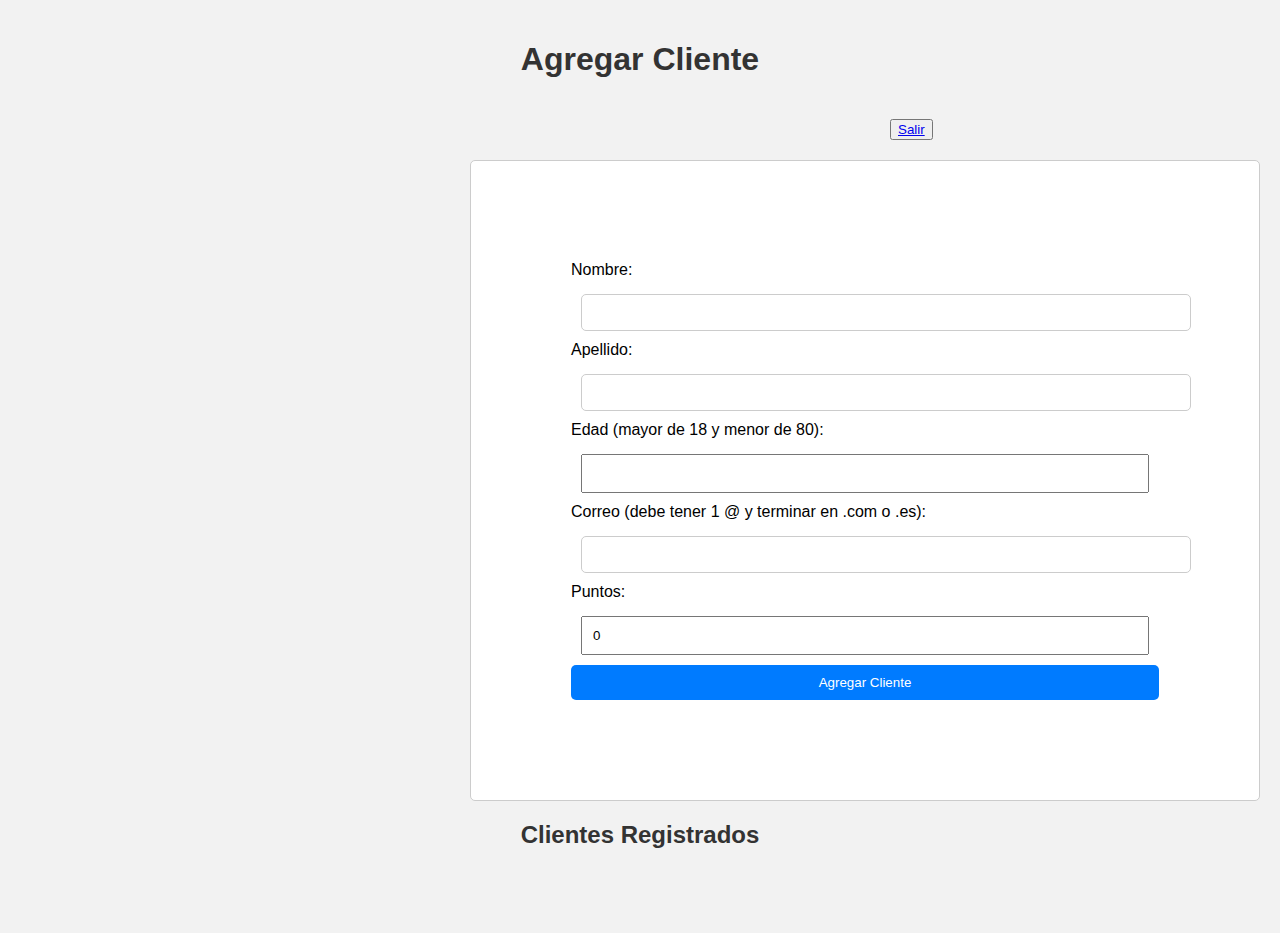
<file: clientes.html>
<!DOCTYPE html>
<html>
<head>
    <meta charset="UTF-8">
    <title>Agregar Clientes</title>
    <link rel="stylesheet" type="text/css" href="stylecliente.css">
</head>
<body>
    
    <h1>Agregar Cliente</h1>
    <div class="cerrar_sesion">
        <button id="salir_cuenta" class="boton_salir">
            <a href="index.html">
            <i class="fa-solid fa-arrow-right-from-bracket"></i>
            <span>Salir</span>
            </a>
        </button>
    </div>
    <form id="clienteForm">
        <label for="nombre">Nombre:</label>
        <input type="text" id="nombre" required>
        <label for="apellido">Apellido:</label>
        <input type="text" id="apellido" required>
        <label for="edad">Edad (mayor de 18 y menor de 80):</label>
        <input type="number" id="edad" required min="19" max="79">
        <label for="correo">Correo (debe tener 1 @ y terminar en .com o .es):</label>
        <input type="email" id="correo" required>
        <label for="puntos">Puntos:</label>
        <input type="number" id="puntos" step="1" value="0">
        <button type="button" onclick="agregarCliente()">Agregar Cliente</button>
    </form>
    
    <h2>Clientes Registrados</h2>
    <div id="clientesLista">
        <!-- Aquí se mostrarán los clientes registrados -->
    </div>

    <script src="scriptclientes.js"></script>
</body>
</html>
</file>
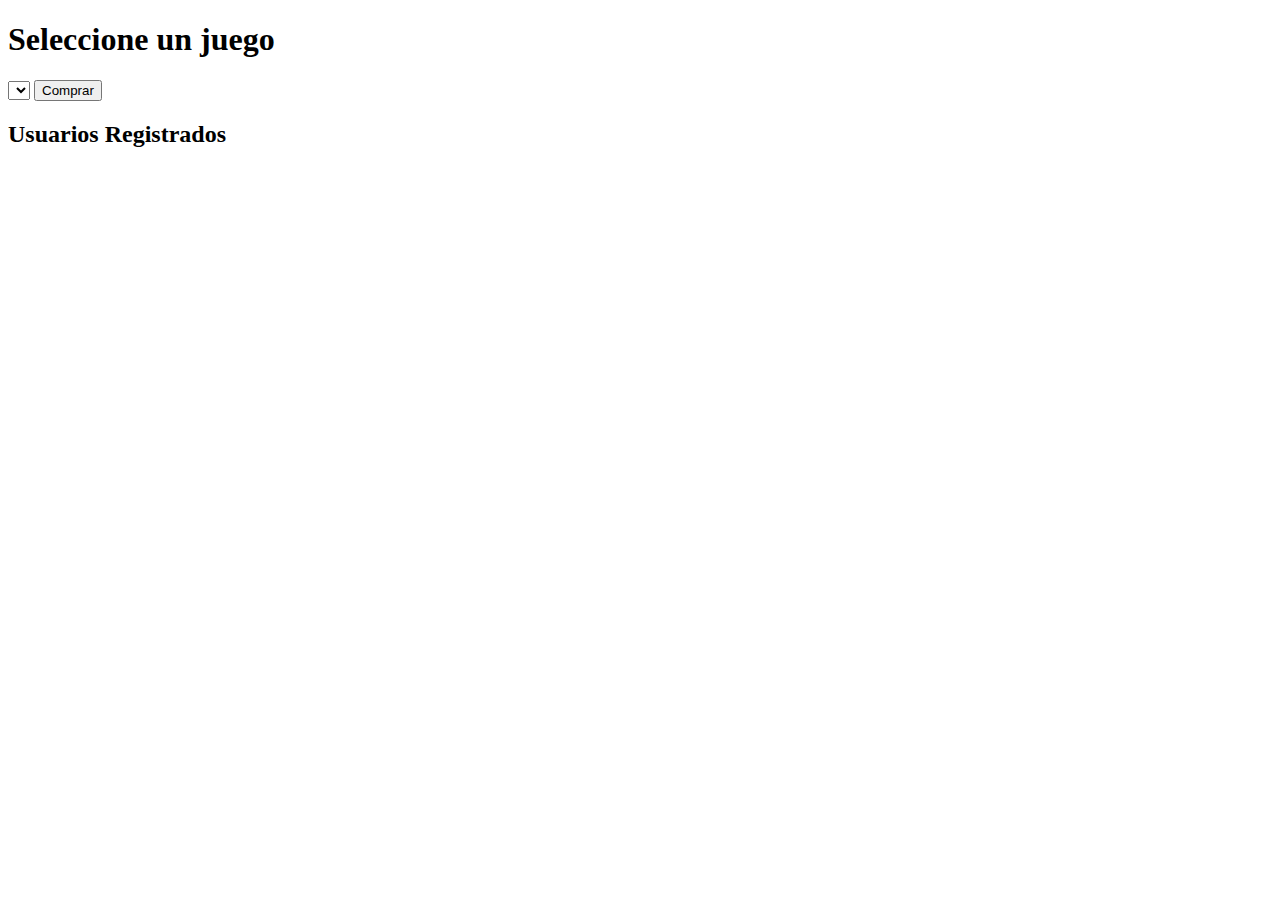
<file: compras.html>
<!DOCTYPE html>
<html>
<head>
    <meta charset="UTF-8">
    <title>Comprar Juegos</title>
</head>
<body>
    <h1>Seleccione un juego</h1>
    <select id="juegos">
        <!-- Aquí se cargarán los juegos disponibles -->
    </select>
    <button onclick="comprarJuego()">Comprar</button>

    <h2>Usuarios Registrados</h2>
<ul id="usuariosLista">
    <!-- Aquí se mostrarán los usuarios registrados -->
</ul>

    <script src="scriptcompras.js"></script>
</body>
</html>
</file>
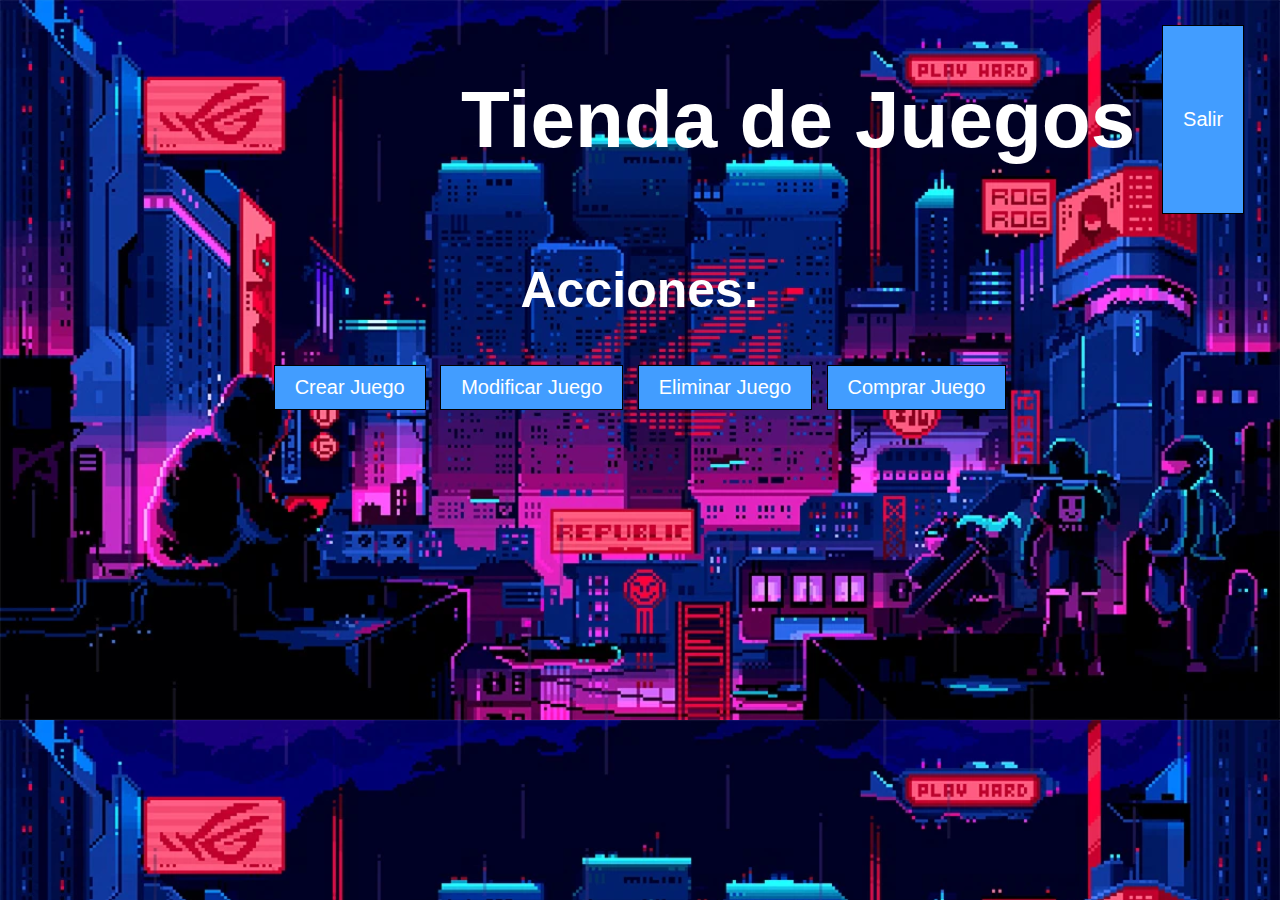
<file: juegos.html>
<!DOCTYPE html>
<html lang="es">
<head>
    <meta charset="UTF-8">
    <meta name="viewport" content="width=device-width, initial-scale=1.0">
    <link rel="stylesheet" href="styles.css">
    <title>Tienda de Juegos</title>
</head>
<body>
      
    <div class="cerrar_sesion">
        <h1>Tienda de Juegos</h1> 
        <button id="salir_cuenta" class="boton_salir">
            <a href="index.html">
            <i class="fa-solid fa-arrow-right-from-bracket"></i>
            <span>Salir</span>
            </a>
        </button>
    </div>

    <div class="juegos" id="juegos-container">
        <!-- Espacio para mostrar la lista de juegos -->
    </div>

    <div class="acciones">
        <h2>Acciones:</h2>
        <button id="crearJuego">Crear Juego</button>
        <button id="modificarJuego">Modificar Juego</button>
        <button id="eliminarJuego">Eliminar Juego</button>
        <button id="comprarJuego">Comprar Juego</button>
    </div>

    <script src="script.js"></script>
    <script src="app.js"></script>
</body>
</html>
</file>
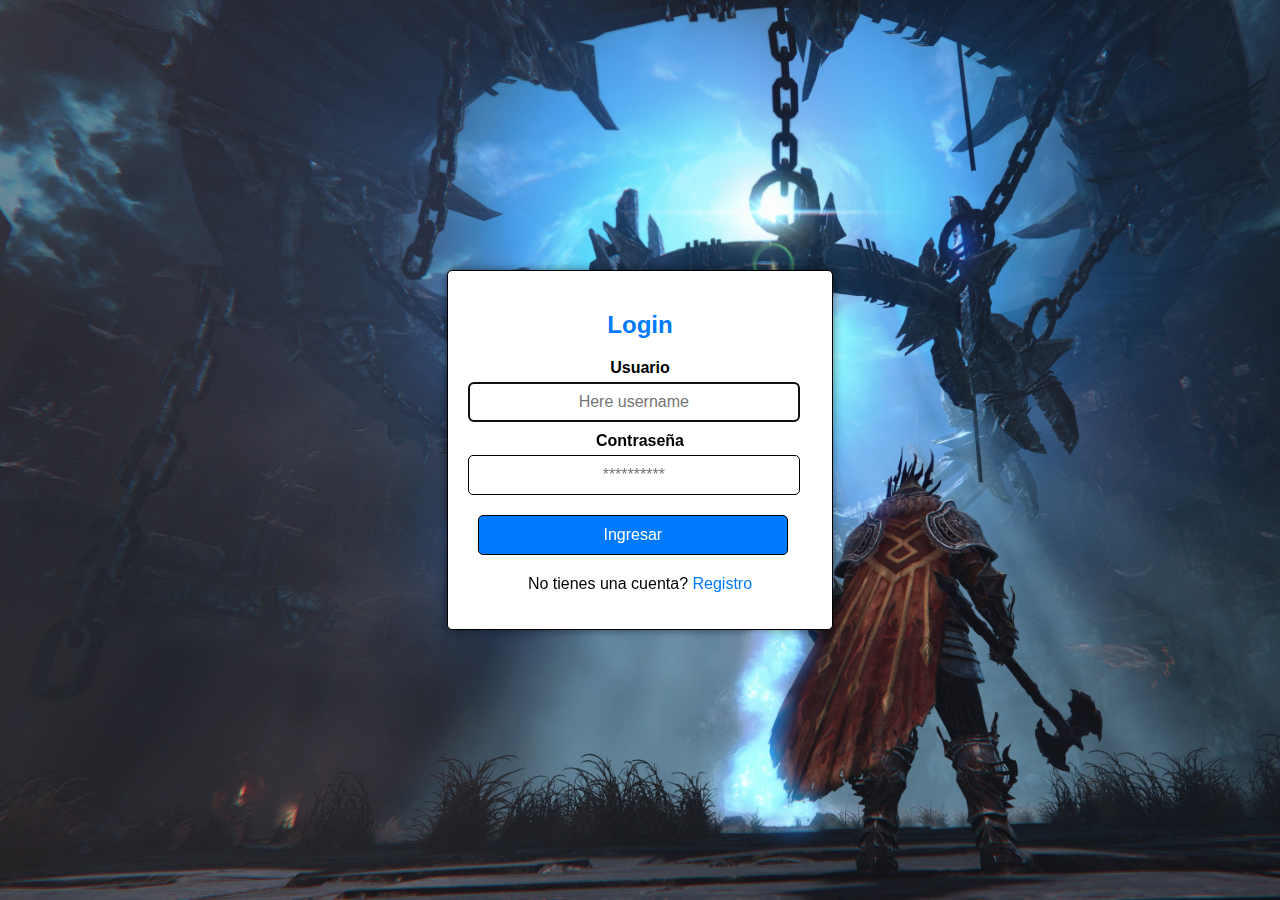
<file: login.html>
<!DOCTYPE html>
<html lang="en">
<head>
    <meta charset="UTF-8">
    <meta http-equiv="X-UA-Compatible" content="IE=edge">
    <meta name="viewport" content="width=device-width, initial-scale=1.0">
    <link rel="stylesheet" href="css/styles.css">
    <title>Login</title>
</head>
<body>
    <section>
        <h2>Login</h2>
        <form id="loginForm">
            <label>Usuario</label>
            <input type="username" placeholder="Here username" id="username" required autofocus>
            <label>Contraseña</label>
            <input type="password" placeholder="**********" id="password" required>
            <input type="submit" value="Ingresar" class="boton">
        </form>
        <p>No tienes una cuenta? <a href="signup.html">Registro</a></p>
    </section>
    <script src="js/login.js"></script>
</body>
</html>
</file>
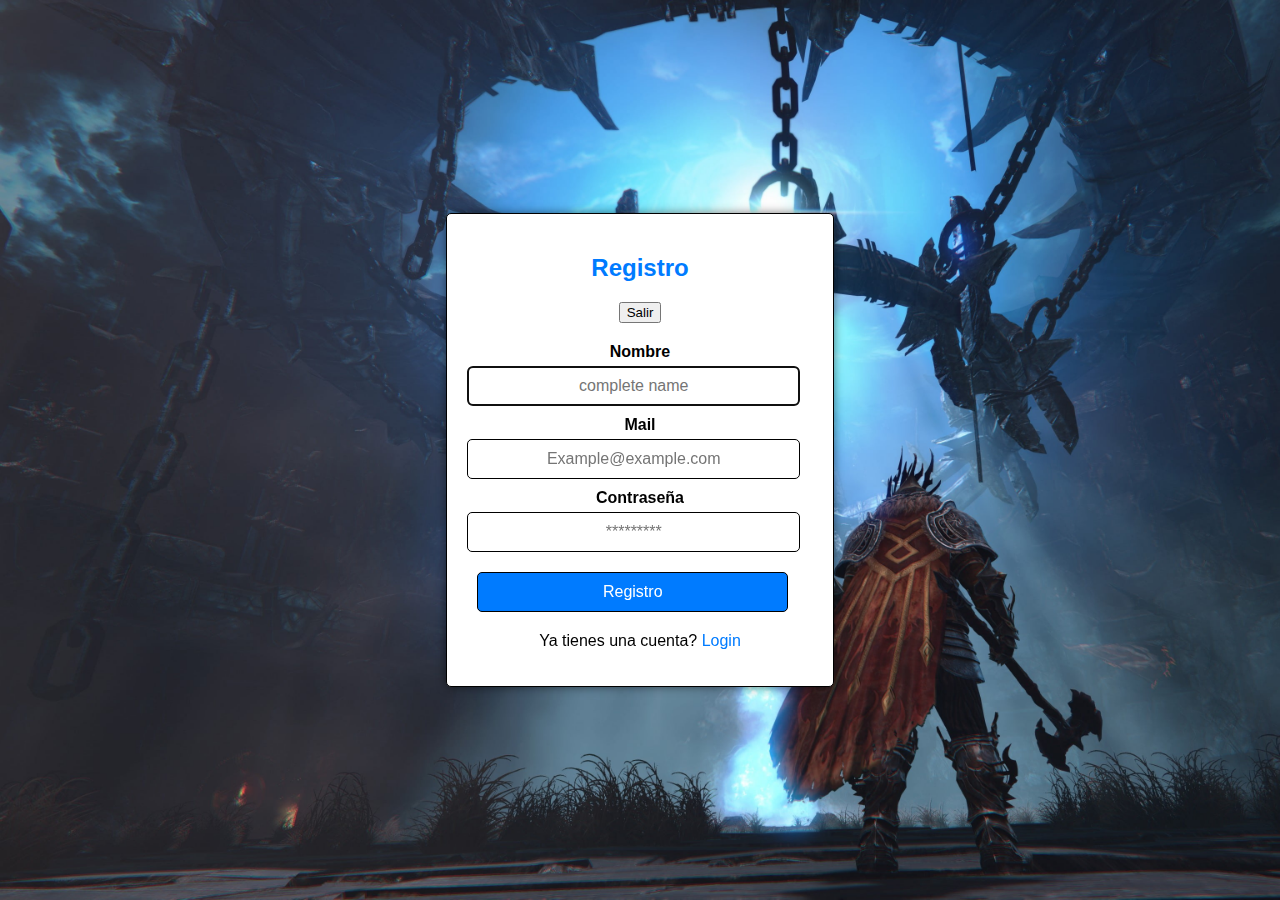
<file: signup.html>
<!DOCTYPE html>
<html lang="en">
<head>
    <meta charset="UTF-8">
    <meta http-equiv="X-UA-Compatible" content="IE=edge">
    <meta name="viewport" content="width=device-width, initial-scale=1.0">
    <link rel="stylesheet" href="css/styles.css">
    <title>Registro</title>
</head>
<body>
    <section>
        <h2>Registro</h2>
        <div class="cerrar_sesion">
            <button id="salir_cuenta" class="boton_salir">
                <i class="fa-solid fa-arrow-right-from-bracket"></i>
                <span class="salir">Salir</span>
            </button>
        </div>
        <form id="signupForm">
            <label>Nombre</label>
            <input type="text" placeholder="complete name" id="name" required autofocus>
            <label>Mail</label>
            <input type="email" placeholder="Example@example.com" id="email" required>
            <label>Contraseña</label>
            <input type="password" placeholder="*********" id="password" required>
            <input type="submit" value="Registro" class="boton">
        </form>
        <p>Ya tienes una cuenta? <a href="login.html">Login</a></p>
    </section>
    <script src="js/signup.js"></script>
</body>
</html>
</file>
<file: stylecliente.css>
/* Estilos para el cuerpo de la página */
body {
    font-family: Arial, sans-serif;
    background-color: #f2f2f2;
    margin: 0;
    padding: 20px;
}

/* Estilos para los encabezados */
h1, h2 {
    color: #333;
    text-align: center;
}

.boton_salir{
    text-align: center;
    align-items: center;
    margin-left: 850px;
    margin-top: -40px;
}


/* Estilos para los formularios */
form {
    margin-bottom: 20px;
    display: flex;
    flex-direction: column;
    padding: 100px;
    background-color: #fff;
    border: 1px solid #ccc;
    border-radius: 5px;
    max-width: 600px;
    justify-content: center;
    margin-left: 50vh;

}

input{
    margin: 10px;
    margin-right: 10px;
    padding: 10px;
}

form label {
    display: block;
    margin-bottom: 5px;
}

form input[type="text"],
form input[type="email"] {
    width: 100%;
    padding: 10px;
    margin-bottom: 10px;
    border: 1px solid #ccc;
    border-radius: 5px;
}

form button {
    background-color: #007BFF;
    color: #fff;
    border: none;
    border-radius: 5px;
    padding: 10px 20px;
    cursor: pointer;
}

/* Estilos para la tabla */
table {
    width: 100%;
    border-collapse: collapse;
    background-color: #fff;
    border: 1px solid #ccc;
    border-radius: 5px;
}

table th, table td {
    padding: 10px;
    text-align: left;
    border-bottom: 1px solid #ccc;
}

table th {
    background-color: #007BFF;
    color: #fff;
}

table tbody tr:nth-child(even) {
    background-color: #f2f2f2;
}

/* Estilos para los botones en la tabla */
table button {
    background-color: #dc3545;
    color: #fff;
    border: none;
    border-radius: 5px;
    padding: 5px 10px;
    cursor: pointer;
}

table button:hover {
    background-color: #c82333;
}

table button[type="button"] {
    margin-right: 5px;
}

/* Estilos para el formulario de modificación */
#modificarForm {
    display: none; /* Ocultar el formulario de modificación por defecto */
}

/* Estilos para los botones */
button[type="button"] {
    cursor: pointer;
}

div{
    display: inline-block;
    margin: 20px;
    max-width: 100%;
    text-align: center;
}

p{
    background-color: #fff;
    margin: 20px;
    list-style: none;
    font-size: 20px;
    min-width: 300px;
}
</file>
<file: styles.css>
body {
    font-family: Arial, sans-serif;
    text-align: center;
    margin: 20px;
    background-image: url(../images/fondojuegos.jpg);
    background-size: cover;
}

h1 {
    font-size: 80px;
    color: white;
    text-align: center;
    margin-left: 430px;
}
.cerrar_sesion{
    display: flex;
    flex-direction: row;
    justify-content: space-around;
    
}

.salir{
    max-width: 30px;
    max-height: 30px;
}
h2{
    color:white;
    font-weight: 700;
    font-size: 50px;
}

h3 {
    color: #007BFF;
}

p{
    text-align: center;
    color: white;
}

a{
    text-decoration: none;
    text-decoration-color: none;
    color:white;    
}
.acciones {
    margin-top: 20px;
}

button {
    padding: 10px 20px;
    font-size: 20px;
    margin: 5px;
    border: 1px solid #000;
    background-color: #429dff;
    color: white;
    font-weight: 400;
}

.juegos {
    text-align: center;
}

.juego {
    border: 3px solid #483e3e;
    border-radius: 5px;
    text-align: center;
    padding: 10px;
    margin: 10px;
    display: inline-block;
    background-color: black;
    border-image: 3px solid #483e3e;
}

.juego img {
    max-width: 100px;
    border-image: auto;
}

.juego h3 {
    font-size: 18px;
}

.juego p {
    font-size: 14px;
}
</file>
<file: css/styles.css>
/* Estilos generales */
body {
    font-family: Arial, sans-serif;
    background-image: url(../../images/fondo.jpg);
    background-size: cover;
    display: flex;
    justify-content: center;
    align-items: center;
    height: 100vh;
    margin: 0;
    padding: 0;
}

section {
    max-width: 1000px;
    background-color: #fff;
    box-shadow: 0 0 10px rgba(0, 0, 0, 0.5);
    padding: 20px;
    border-radius: 5px;
    text-align: center;
    border: 1px solid #000;

}
.boton{
    margin-left: 10px;
    background-color: #007BFF;
    color: white;
    margin-top: 10px;
}
h2 {
    color: #007BFF;
}

/* Estilos del formulario */
form {
    text-align: left;
    margin-top: 20px;
}

label {
    display: block;
    margin-bottom: 5px;
    text-align: center;
    font-weight: 700;
}

input {
    width: 90%;
    padding: 10px;
    margin-right: 10px;
    margin-bottom: 10px;
    border: 1px solid #000;
    border-radius: 5px;
    font-size: 16px;
    text-align: center;
    justify-content: center;
}

input [type="submit"] {
    text-align: center;
    justify-content: center;
}

p {
    margin-top: 10px;
    font-size: 16px;
}

a {
    color: #007BFF;
    text-decoration: none;
    
}

a:hover {
    text-decoration: underline;
}
</file>
